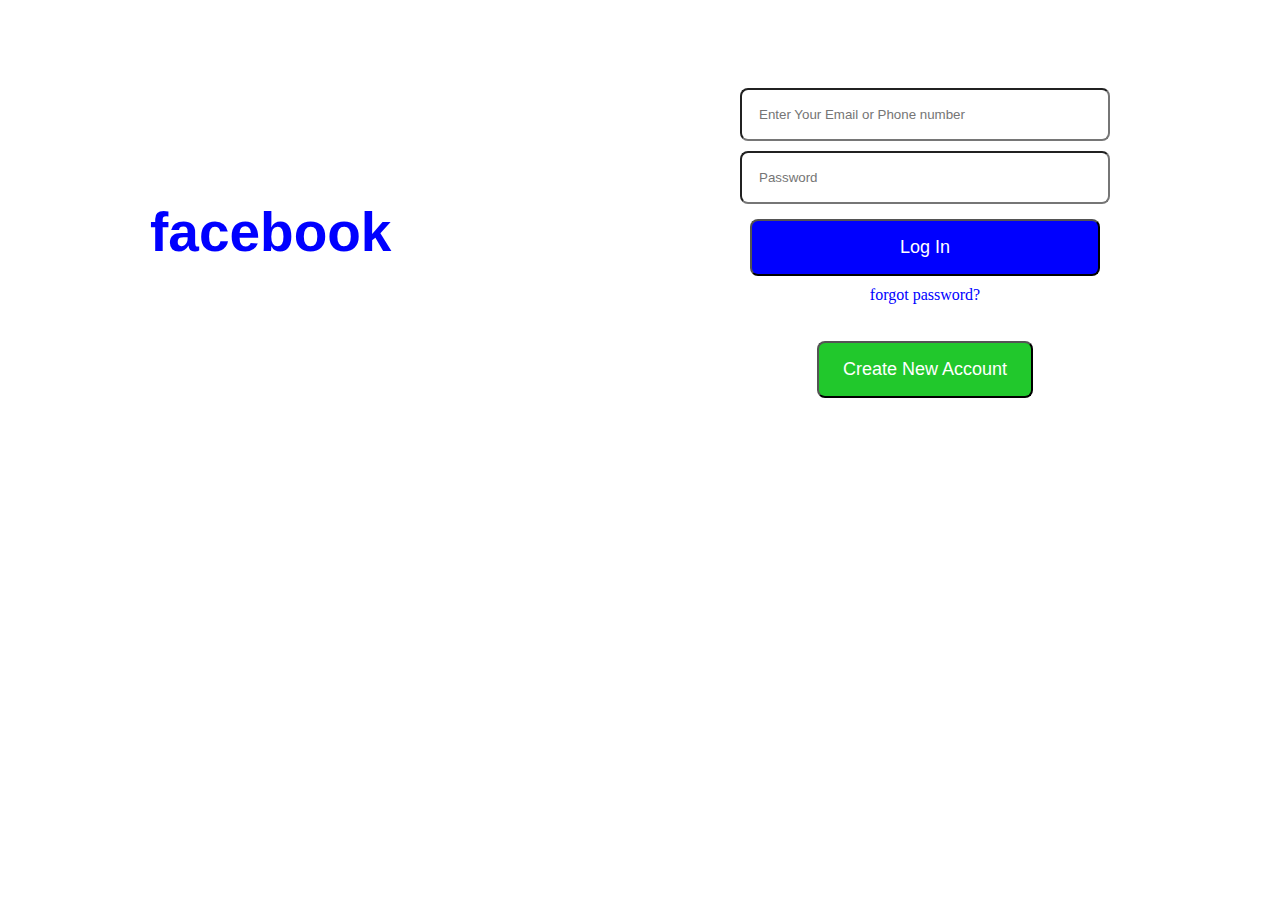
<file: Login.html>
<!DOCTYPE html>
<html lang="en">
<head>
    <title>facebook</title>
    <link rel="stylesheet" href="Logincss.css">
</head>
<body>
    <div class="fbtext">
        <h1>facebook</h1>
    </div>
    <div class="container">
    <div class="form">
         <input type="text" class="text" placeholder="Enter Your Email or Phone number"> <br>
         <input type="password" class="text" placeholder="Password"><br>
         <button>Log In</button>
    <p><a>forgot password?</a><br></p>
    <div class="btn">
        <button>Create New Account</button>  
     </div>
     </div>

    </div>
    
</body>
</html>
</file>
<file: Logincss.css>
*{
    margin: 0%;
    padding: 0%;
    background-color: 	white;
}
.fbtext{
    margin-top: 200px;
    margin-left: 150px;

}
h1{
    font-size: 55px;
    color: blue;
    font-family: sans-serif;
}
.container{
    
    width: 400px;
    height: 350px;
    margin-top: -194px;
    margin-right: 160px;
    float: right;
    border-radius: 12px;
    background-color: white;
    text-align: center;
  
}
.form{
    float: right;
    background-color: white;
    margin-top: -12px;
    padding: 20px;
}
.form input{
    margin-top: 10px;
    margin-left: -10px;
    border-radius: 8px;
    margin-right: -10px;
    padding:17px;
    width: 332px;

}
button{
    margin-top: 15px;
    background-color:blue ;
    padding: 16px;
    width: 100%;
    border-radius: 8px;
    color: white;
    font-family: sans-serif;
    font-size: 18px;


}
p{
    background-color: white;
    font-size: 16px;
    color: blue;
    margin-top: 10px;
}
.btn {
    padding: 7px;
    margin-top: 15px;
    background-color: white;
    margin-left: 60px;
    margin-right: 60px;
}
.btn button{
    background-color:#21c82c ;
   
}
</file>
